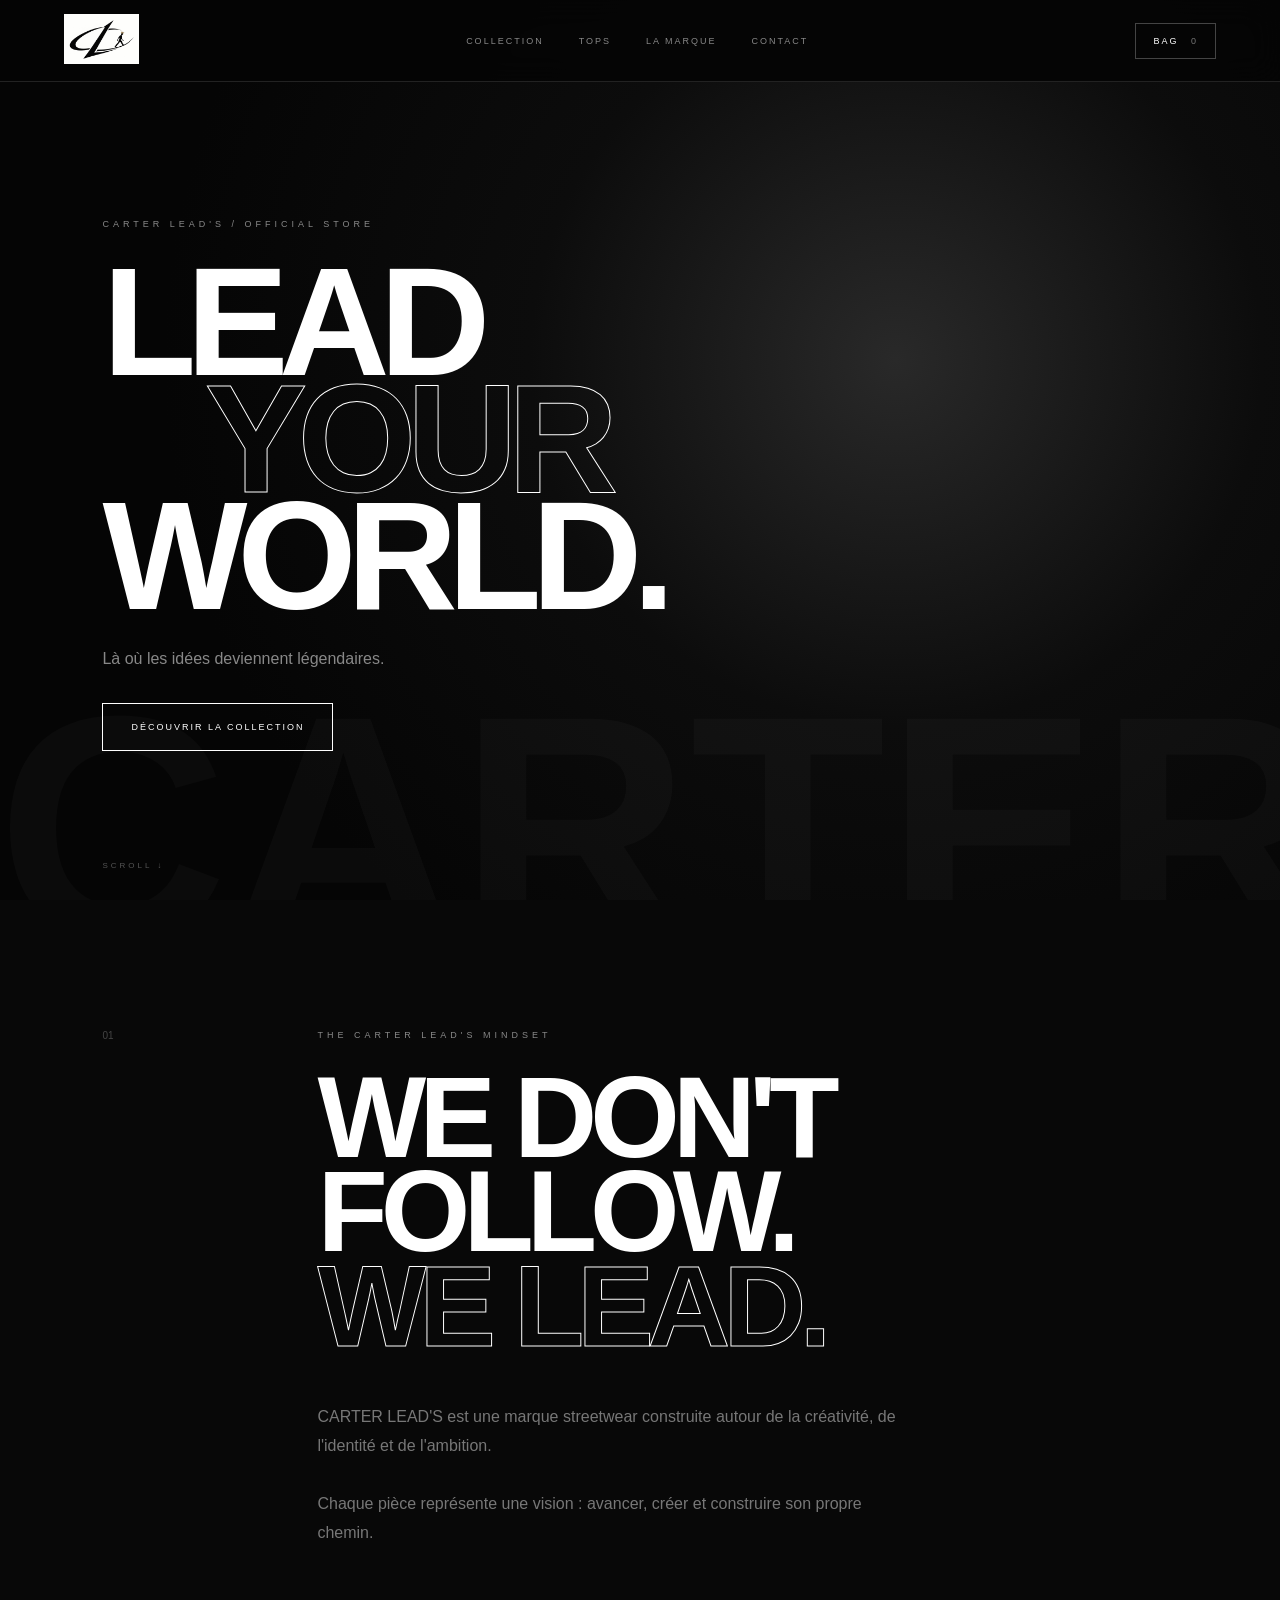
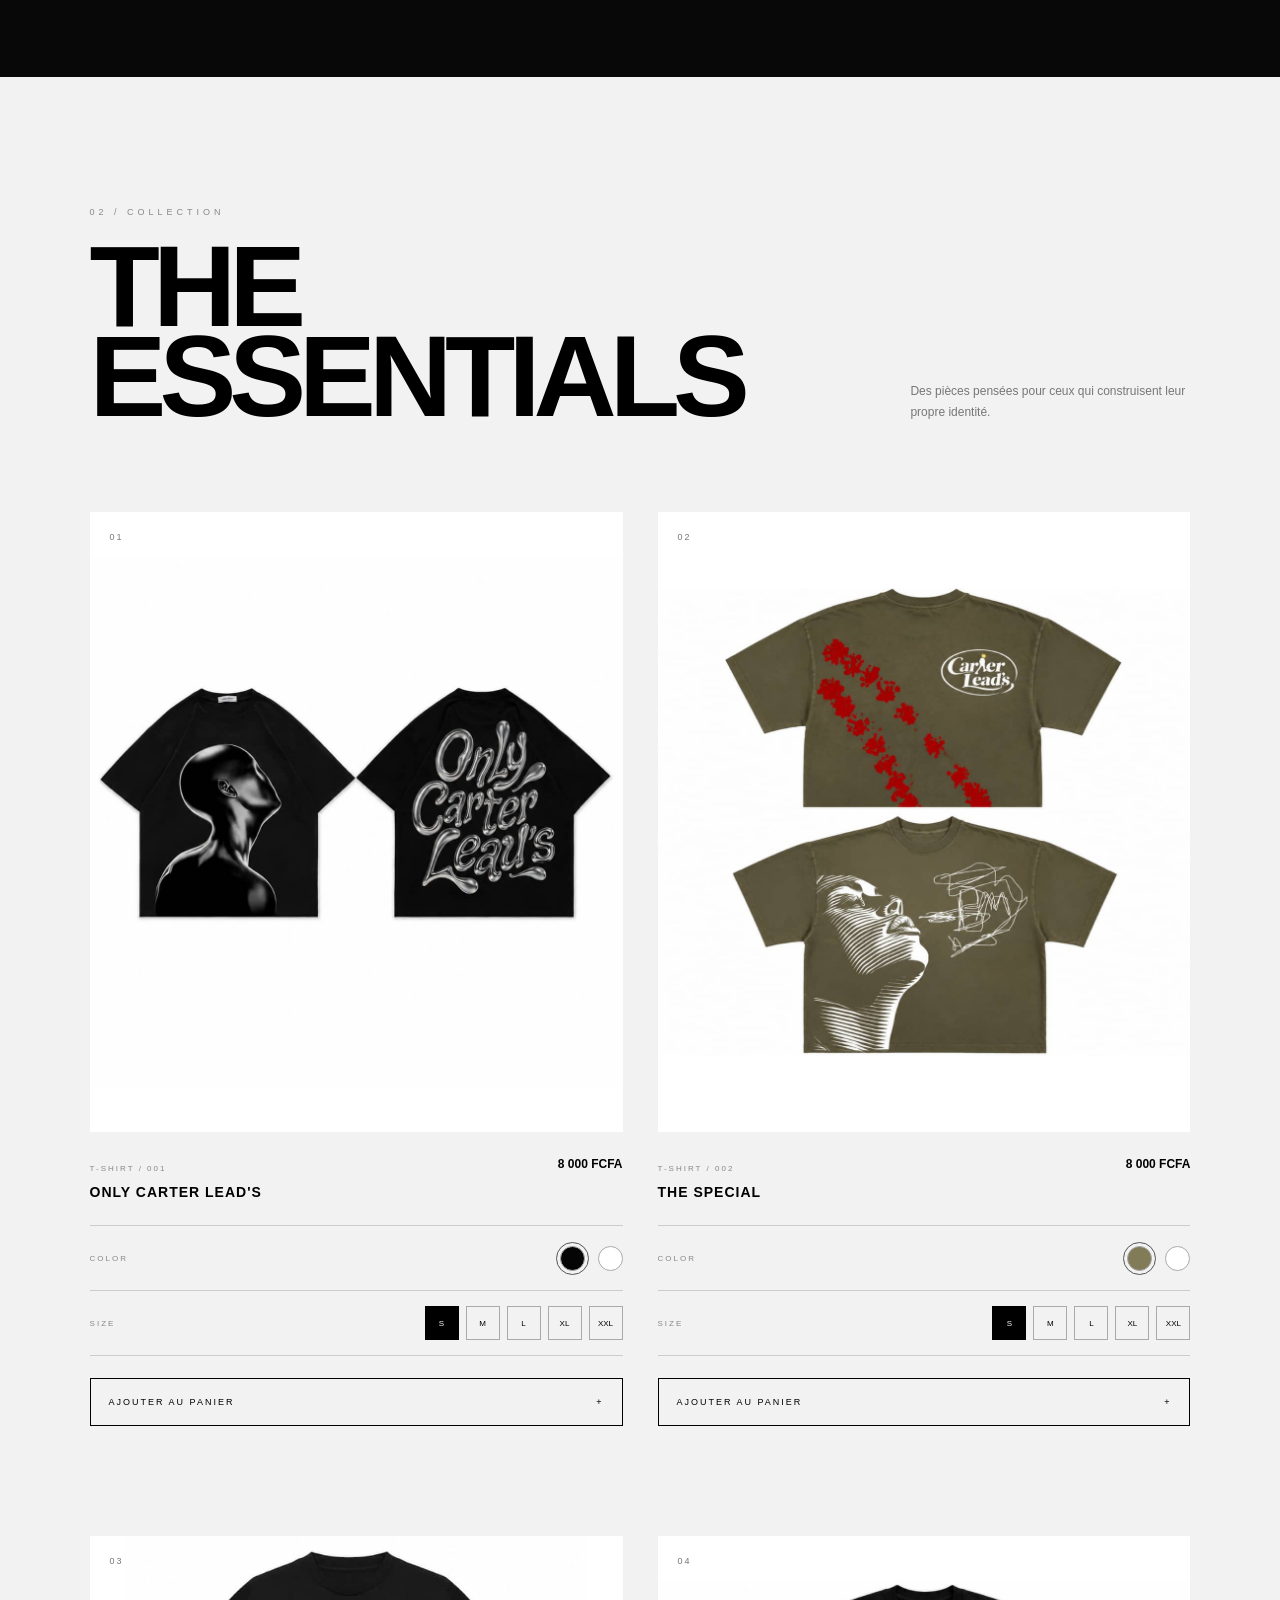
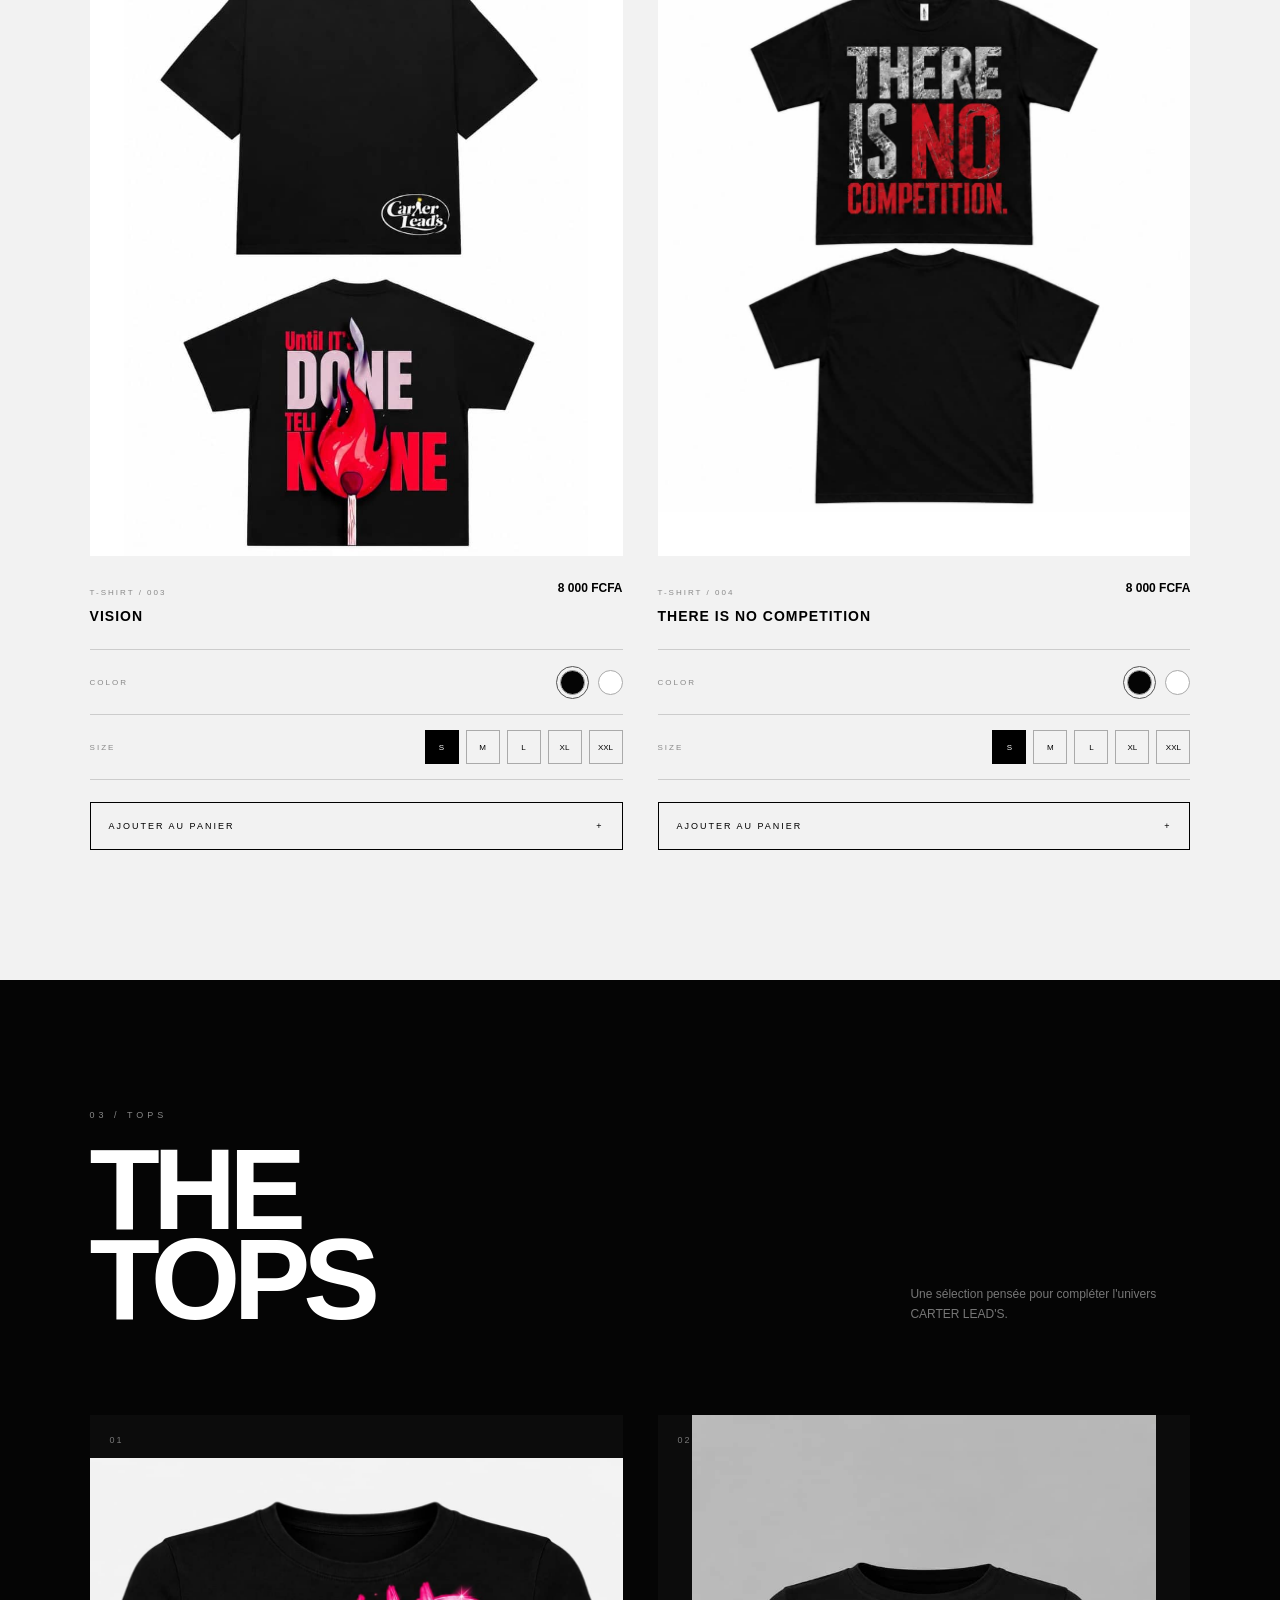
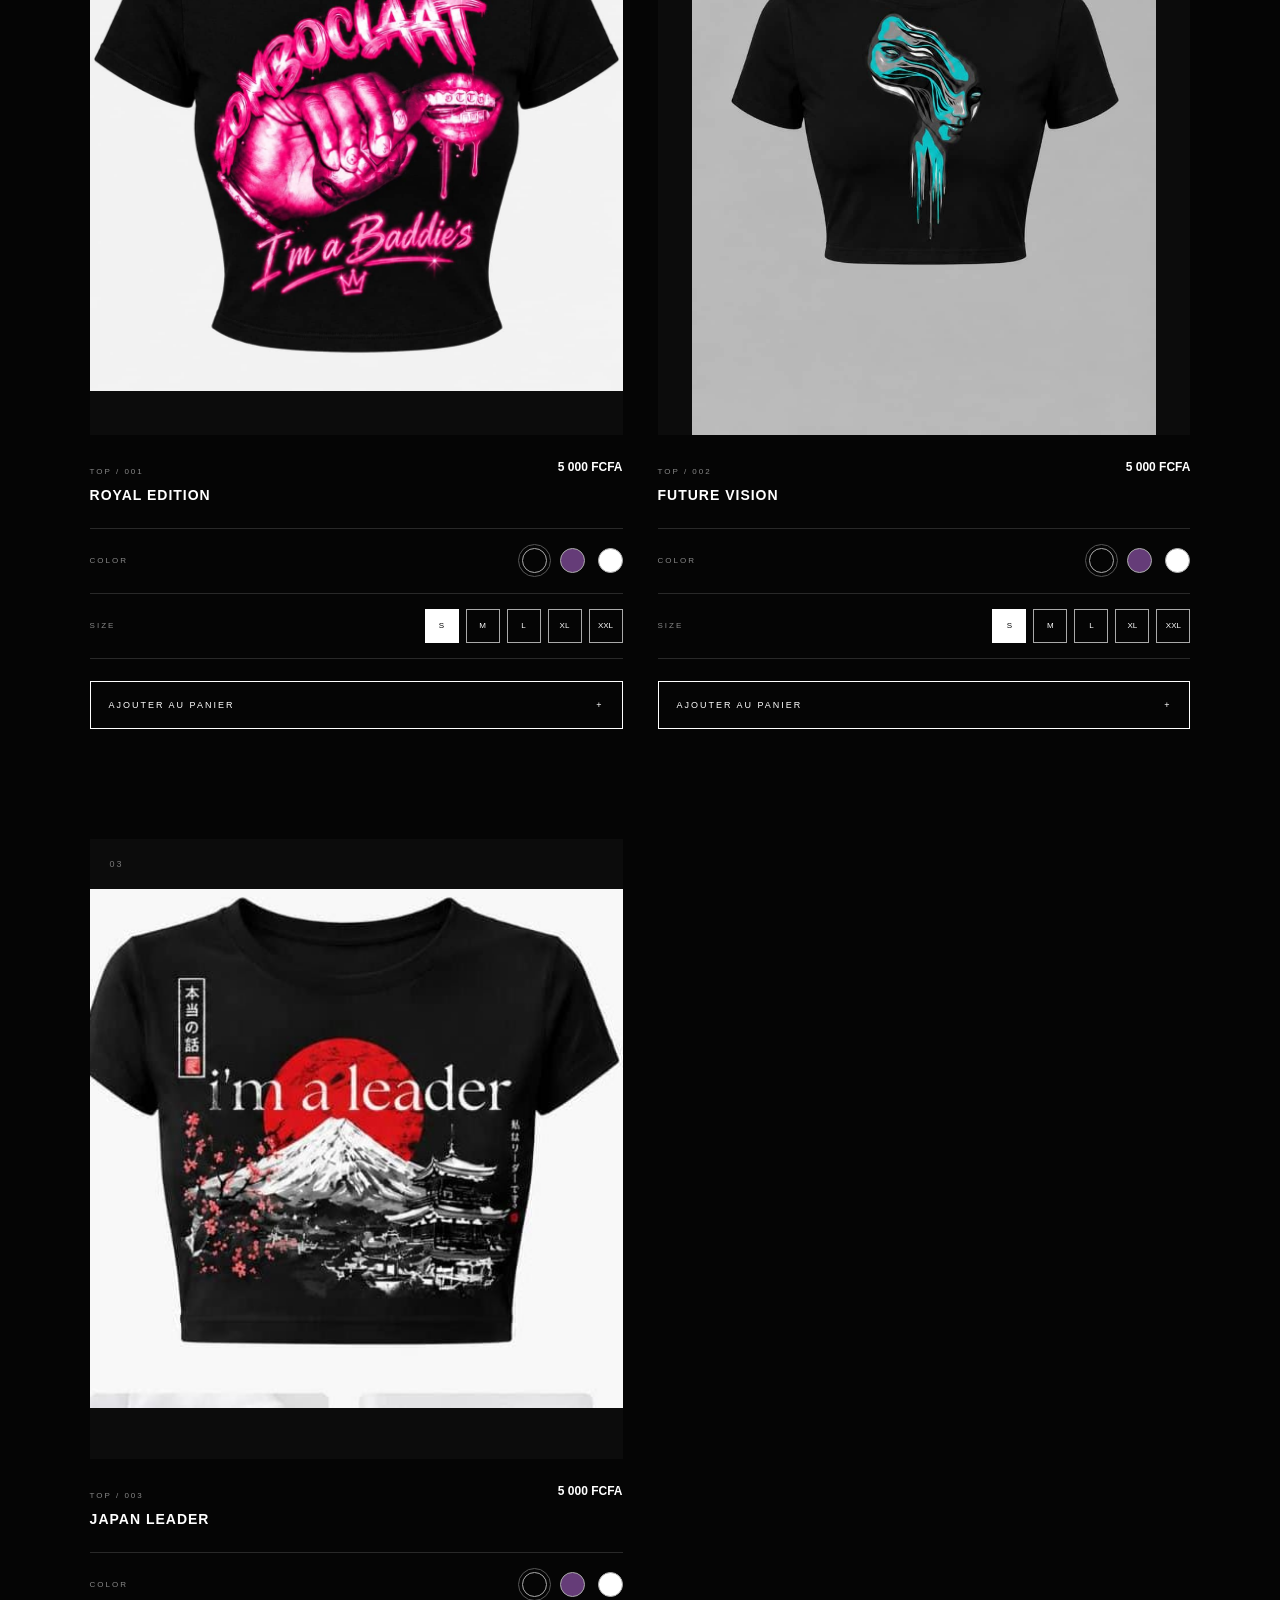
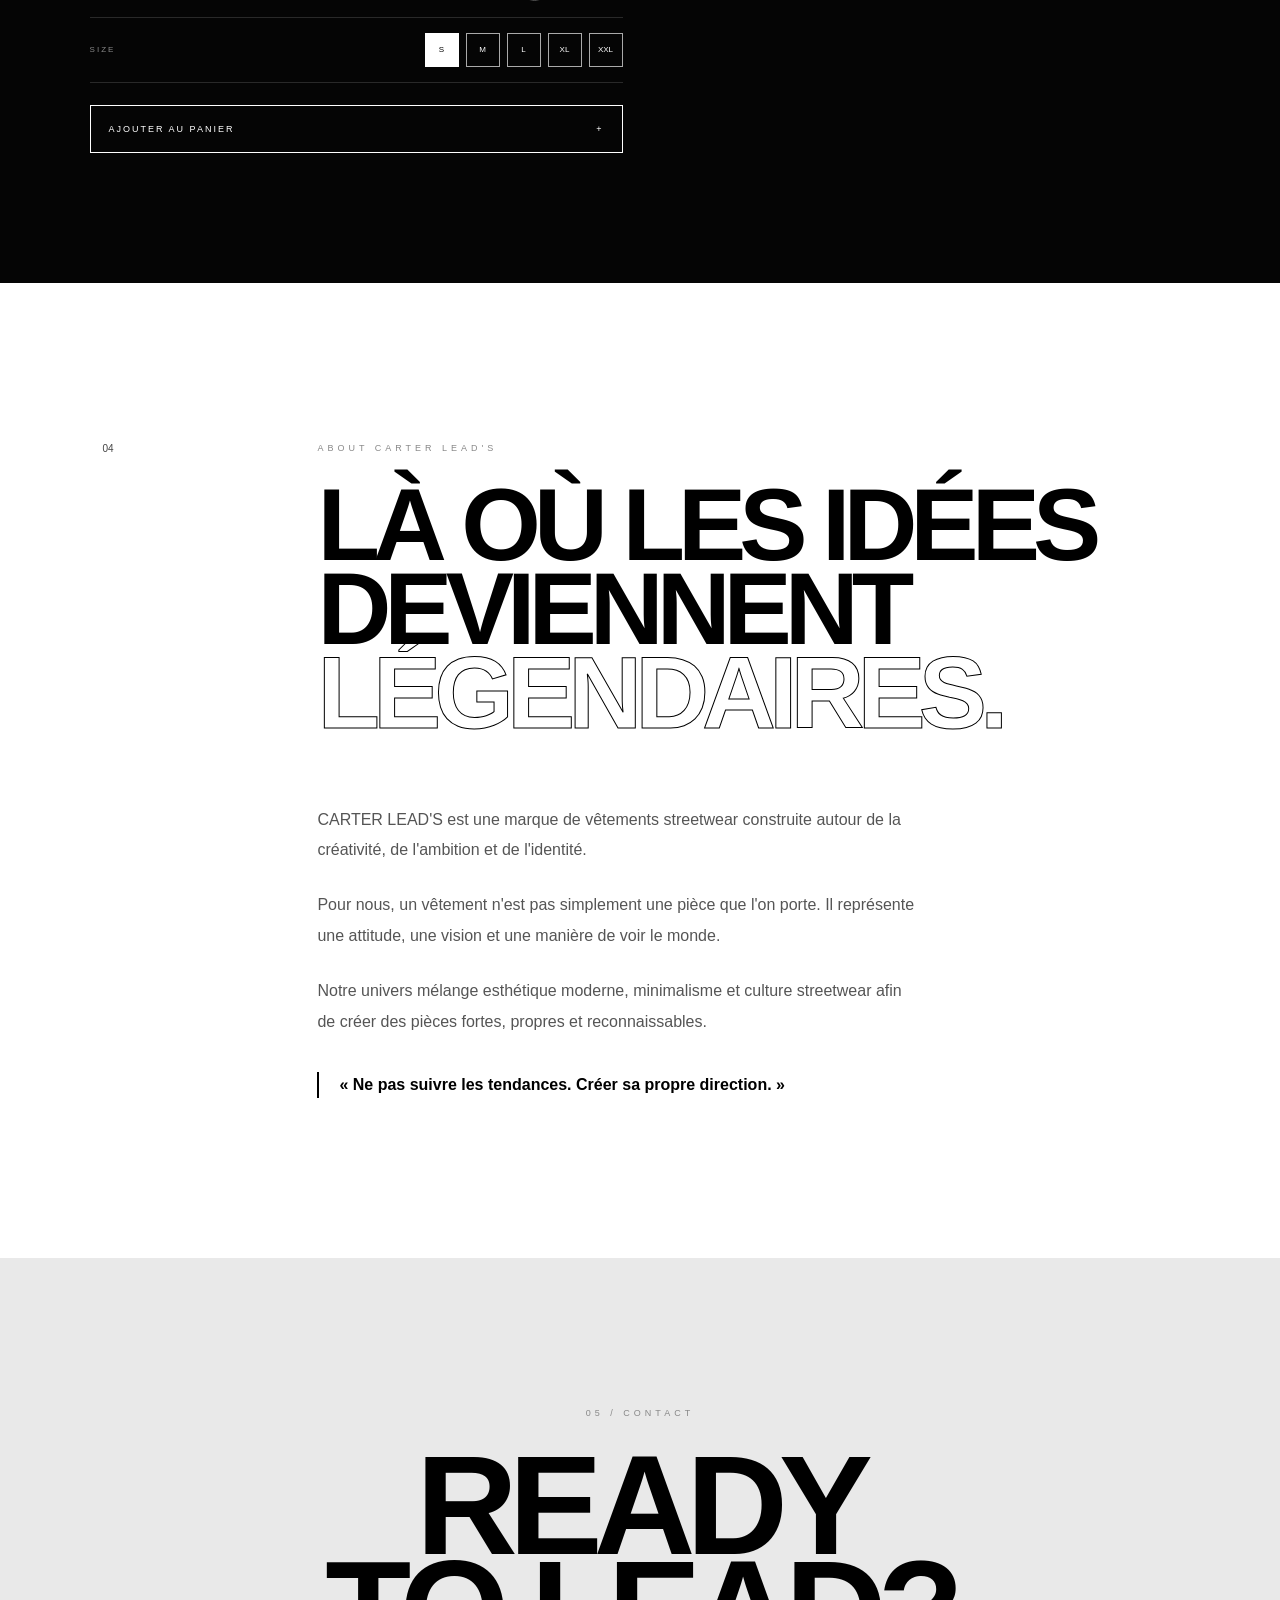
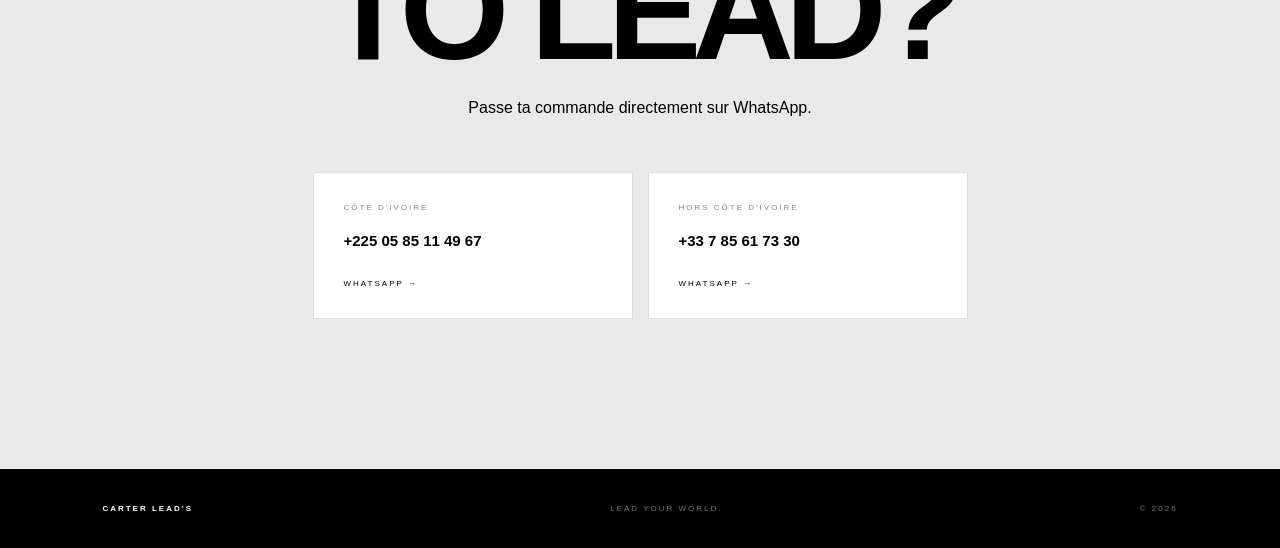
<file: carter led's/index.html>
<!DOCTYPE html>
<html lang="fr">

<head>

    <meta charset="UTF-8">

    <meta name="viewport" content="width=device-width, initial-scale=1.0">

    <meta name="description" content="CARTER LEAD'S - Official Streetwear Store">

    <title>CARTER LEAD'S | Official Store</title>

    <link rel="stylesheet" href="style.css">

</head>


<body>


    <!-- =====================================================
     HEADER
===================================================== -->

    <header class="header">

        <div class="nav-container">

            <a href="#home" class="logo">

                <img src="images/logo.png" alt="CARTER LEAD'S">

            </a>


            <nav class="navigation">

                <a href="#collection">
                    COLLECTION
                </a>

                <a href="#tops">
                    TOPS
                </a>

                <a href="#brand">
                    LA MARQUE
                </a>

                <a href="#contact">
                    CONTACT
                </a>

            </nav>


            <button class="bag-button" onclick="openCart()">

                BAG

                <span id="cart-count">
                    0
                </span>

            </button>

        </div>

    </header>



    <!-- =====================================================
     HERO
===================================================== -->

    <section id="home" class="hero">

        <div class="hero-bg">
            CARTER
        </div>


        <div class="hero-content">

            <p class="small-title">
                CARTER LEAD'S / OFFICIAL STORE
            </p>


            <h1>

                LEAD

                <span>
                    YOUR
                </span>

                WORLD.

            </h1>


            <p class="hero-description">

                Là où les idées deviennent légendaires.

            </p>


            <a href="#collection" class="main-button">

                DÉCOUVRIR LA COLLECTION

            </a>

        </div>


        <div class="scroll-text">

            SCROLL ↓

        </div>

    </section>



    <!-- =====================================================
     MANIFESTO
===================================================== -->

    <section class="manifesto">

        <div class="section-number">
            01
        </div>


        <div class="manifesto-content">

            <p class="small-title">
                THE CARTER LEAD'S MINDSET
            </p>


            <h2>

                WE DON'T

                <br>

                FOLLOW.

                <br>

                <span>
                    WE LEAD.
                </span>

            </h2>


            <p>

                CARTER LEAD'S est une marque streetwear
                construite autour de la créativité, de
                l'identité et de l'ambition.

                <br><br>

                Chaque pièce représente une vision :
                avancer, créer et construire son propre chemin.

            </p>

        </div>

    </section>



    <!-- =====================================================
     COLLECTION
===================================================== -->

    <section id="collection" class="shop-section white-section">


        <div class="section-header">

            <div>

                <p class="small-title">
                    02 / COLLECTION
                </p>


                <h2>
                    THE
                    <br>
                    ESSENTIALS
                </h2>

            </div>


            <p>

                Des pièces pensées pour ceux qui
                construisent leur propre identité.

            </p>

        </div>



        <div class="products-grid">



            <!-- =================================================
             ONLY CARTER
        ================================================== -->

            <article class="product" data-name="Only Carter Lead's" data-price="8000" data-type="T-shirt">

                <div class="product-image">

                    <span class="product-number">
                        01
                    </span>


                    <img src="images/only-noir.png" alt="Only Carter Lead's" class="product-photo">

                </div>


                <div class="product-info">

                    <div class="product-heading">

                        <div>

                            <small>
                                T-SHIRT / 001
                            </small>

                            <h3>
                                ONLY CARTER LEAD'S
                            </h3>

                        </div>


                        <strong>
                            8 000 FCFA
                        </strong>

                    </div>



                    <!-- COULEURS -->

                    <div class="option-row">

                        <span>
                            COLOR
                        </span>


                        <div class="colors">

                            <button class="color black selected" data-color="Noir" data-image="images/only-noir.png"
                                title="Noir"></button>


                            <button class="color white" data-color="Blanc" data-image="images/only-blanc.png"
                                title="Blanc"></button>

                        </div>

                    </div>



                    <!-- TAILLES -->

                    <div class="option-row">

                        <span>
                            SIZE
                        </span>


                        <div class="sizes">

                            <button class="size selected">
                                S
                            </button>

                            <button class="size">
                                M
                            </button>

                            <button class="size">
                                L
                            </button>

                            <button class="size">
                                XL
                            </button>

                            <button class="size">
                                XXL
                            </button>

                        </div>

                    </div>



                    <button class="add-button" onclick="addProduct(this)">

                        AJOUTER AU PANIER

                        <span>
                            +
                        </span>

                    </button>

                </div>

            </article>



            <!-- =================================================
             THE SPECIAL
        ================================================== -->

            <article class="product" data-name="The Special" data-price="8000" data-type="T-shirt">

                <div class="product-image">

                    <span class="product-number">
                        02
                    </span>


                    <img src="images/special-kaki.png" alt="The Special" class="product-photo">

                </div>


                <div class="product-info">

                    <div class="product-heading">

                        <div>

                            <small>
                                T-SHIRT / 002
                            </small>

                            <h3>
                                THE SPECIAL
                            </h3>

                        </div>


                        <strong>
                            8 000 FCFA
                        </strong>

                    </div>


                    <div class="option-row">

                        <span>
                            COLOR
                        </span>


                        <div class="colors">

                            <button class="color khaki selected" data-color="Kaki" data-image="images/special-kaki.png"
                                title="Kaki"></button>


                            <button class="color white" data-color="Blanc" data-image="images/special-blanc.png"
                                title="Blanc"></button>

                        </div>

                    </div>


                    <div class="option-row">

                        <span>
                            SIZE
                        </span>


                        <div class="sizes">

                            <button class="size selected">
                                S
                            </button>

                            <button class="size">
                                M
                            </button>

                            <button class="size">
                                L
                            </button>

                            <button class="size">
                                XL
                            </button>

                            <button class="size">
                                XXL
                            </button>

                        </div>

                    </div>


                    <button class="add-button" onclick="addProduct(this)">

                        AJOUTER AU PANIER

                        <span>+</span>

                    </button>

                </div>

            </article>



            <!-- =================================================
             VISION
        ================================================== -->

            <article class="product" data-name="Vision" data-price="8000" data-type="T-shirt">

                <div class="product-image">

                    <span class="product-number">
                        03
                    </span>


                    <img src="images/vision-noir.png" alt="Vision" class="product-photo">

                </div>


                <div class="product-info">

                    <div class="product-heading">

                        <div>

                            <small>
                                T-SHIRT / 003
                            </small>

                            <h3>
                                VISION
                            </h3>

                        </div>


                        <strong>
                            8 000 FCFA
                        </strong>

                    </div>


                    <div class="option-row">

                        <span>
                            COLOR
                        </span>


                        <div class="colors">

                            <button class="color black selected" data-color="Noir" data-image="images/vision-noir.png"
                                title="Noir"></button>


                            <button class="color white" data-color="Blanc" data-image="images/vision-blanc.png"
                                title="Blanc"></button>

                        </div>

                    </div>


                    <div class="option-row">

                        <span>
                            SIZE
                        </span>


                        <div class="sizes">

                            <button class="size selected">
                                S
                            </button>

                            <button class="size">
                                M
                            </button>

                            <button class="size">
                                L
                            </button>

                            <button class="size">
                                XL
                            </button>

                            <button class="size">
                                XXL
                            </button>

                        </div>

                    </div>


                    <button class="add-button" onclick="addProduct(this)">

                        AJOUTER AU PANIER

                        <span>+</span>

                    </button>

                </div>

            </article>



            <!-- =================================================
             THERE IS NO COMPETITION
        ================================================== -->

            <article class="product" data-name="There Is No Competition" data-price="8000" data-type="T-shirt">

                <div class="product-image">

                    <span class="product-number">
                        04
                    </span>


                    <img src="images/competition-noir.png" alt="There Is No Competition" class="product-photo">

                </div>


                <div class="product-info">

                    <div class="product-heading">

                        <div>

                            <small>
                                T-SHIRT / 004
                            </small>

                            <h3>
                                THERE IS NO COMPETITION
                            </h3>

                        </div>


                        <strong>
                            8 000 FCFA
                        </strong>

                    </div>


                    <div class="option-row">

                        <span>
                            COLOR
                        </span>


                        <div class="colors">

                            <button class="color black selected" data-color="Noir"
                                data-image="images/competition-noir.png" title="Noir"></button>


                            <button class="color white" data-color="Blanc" data-image="images/competition-blanc.png"
                                title="Blanc"></button>

                        </div>

                    </div>


                    <div class="option-row">

                        <span>
                            SIZE
                        </span>


                        <div class="sizes">

                            <button class="size selected">S</button>
                            <button class="size">M</button>
                            <button class="size">L</button>
                            <button class="size">XL</button>
                            <button class="size">XXL</button>

                        </div>

                    </div>


                    <button class="add-button" onclick="addProduct(this)">

                        AJOUTER AU PANIER

                        <span>+</span>

                    </button>

                </div>

            </article>

        </div>

    </section>



    <!-- =====================================================
     TOPS
===================================================== -->

    <section id="tops" class="shop-section dark-section">


        <div class="section-header">

            <div>

                <p class="small-title">
                    03 / TOPS
                </p>


                <h2>
                    THE
                    <br>
                    TOPS
                </h2>

            </div>


            <p>

                Une sélection pensée pour compléter
                l'univers CARTER LEAD'S.

            </p>

        </div>



        <div class="products-grid">



            <!-- TOP 1 -->

            <article class="product" data-name="Royal Edition" data-price="5000" data-type="Top">

                <div class="product-image">

                    <span class="product-number">
                        01
                    </span>


                    <img src="images/top1-noir.png" alt="Royal Edition" class="product-photo">

                </div>


                <div class="product-info">

                    <div class="product-heading">

                        <div>

                            <small>
                                TOP / 001
                            </small>

                            <h3>
                                ROYAL EDITION
                            </h3>

                        </div>


                        <strong>
                            5 000 FCFA
                        </strong>

                    </div>


                    <div class="option-row">

                        <span>
                            COLOR
                        </span>


                        <div class="colors">

                            <button class="color black selected" data-color="Noir"
                                data-image="images/top1-noir.png"></button>

                            <button class="color purple" data-color="Violet"
                                data-image="images/top1-violet.png"></button>

                            <button class="color white" data-color="Blanc" data-image="images/top1-blanc.png"></button>

                        </div>


                    </div>


                    <div class="option-row">

                        <span>
                            SIZE
                        </span>


                        <div class="sizes">

                            <button class="size selected">S</button>
                            <button class="size">M</button>
                            <button class="size">L</button>
                            <button class="size">XL</button>
                            <button class="size">XXL</button>

                        </div>

                    </div>


                    <button class="add-button" onclick="addProduct(this)">

                        AJOUTER AU PANIER

                        <span>+</span>

                    </button>

                </div>

            </article>



            <!-- TOP 2 -->

            <article class="product" data-name="Future Vision" data-price="5000" data-type="Top">

                <div class="product-image">

                    <span class="product-number">
                        02
                    </span>


                    <img src="images/top2-noir.png" alt="Future Vision" class="product-photo">

                </div>


                <div class="product-info">

                    <div class="product-heading">

                        <div>

                            <small>
                                TOP / 002
                            </small>

                            <h3>
                                FUTURE VISION
                            </h3>

                        </div>


                        <strong>
                            5 000 FCFA
                        </strong>

                    </div>


                    <div class="option-row">

                        <span>
                            COLOR
                        </span>


                        <div class="colors">

                            <button class="color black selected" data-color="Noir"
                                data-image="images/top2-noir.png"></button>

                            <button class="color purple" data-color="Violet"
                                data-image="images/top2-violet.png"></button>

                            <button class="color white" data-color="Blanc" data-image="images/top2-blanc.png"></button>

                        </div>

                    </div>


                    <div class="option-row">

                        <span>
                            SIZE
                        </span>


                        <div class="sizes">

                            <button class="size selected">S</button>
                            <button class="size">M</button>
                            <button class="size">L</button>
                            <button class="size">XL</button>
                            <button class="size">XXL</button>

                        </div>

                    </div>


                    <button class="add-button" onclick="addProduct(this)">

                        AJOUTER AU PANIER

                        <span>+</span>

                    </button>

                </div>

            </article>



            <!-- TOP 3 -->

            <article class="product" data-name="Japan Leader" data-price="5000" data-type="Top">

                <div class="product-image">

                    <span class="product-number">
                        03
                    </span>


                    <img src="images/top3-noir.png" alt="Japan Leader" class="product-photo">

                </div>


                <div class="product-info">

                    <div class="product-heading">

                        <div>

                            <small>
                                TOP / 003
                            </small>

                            <h3>
                                JAPAN LEADER
                            </h3>

                        </div>


                        <strong>
                            5 000 FCFA
                        </strong>

                    </div>


                    <div class="option-row">

                        <span>
                            COLOR
                        </span>


                        <div class="colors">

                            <button class="color black selected" data-color="Noir"
                                data-image="images/top3-noir.png"></button>

                            <button class="color purple" data-color="Violet"
                                data-image="images/top3-violet.png"></button>

                            <button class="color white" data-color="Blanc" data-image="images/top3-blanc.png"></button>

                        </div>

                    </div>


                    <div class="option-row">

                        <span>
                            SIZE
                        </span>


                        <div class="sizes">

                            <button class="size selected">S</button>
                            <button class="size">M</button>
                            <button class="size">L</button>
                            <button class="size">XL</button>
                            <button class="size">XXL</button>

                        </div>

                    </div>


                    <button class="add-button" onclick="addProduct(this)">

                        AJOUTER AU PANIER

                        <span>+</span>

                    </button>

                </div>

            </article>

        </div>

    </section>



    <!-- =====================================================
     ABOUT
===================================================== -->

    <section id="brand" class="brand-section">

        <div class="section-number">
            04
        </div>


        <div>

            <p class="small-title">
                ABOUT CARTER LEAD'S
            </p>


            <h2>

                LÀ OÙ LES IDÉES

                <br>

                DEVIENNENT

                <br>

                <span>
                    LÉGENDAIRES.
                </span>

            </h2>


            <div class="brand-text">

                <p>

                    CARTER LEAD'S est une marque de vêtements
                    streetwear construite autour de la créativité,
                    de l'ambition et de l'identité.

                </p>


                <p>

                    Pour nous, un vêtement n'est pas simplement
                    une pièce que l'on porte. Il représente une
                    attitude, une vision et une manière de voir
                    le monde.

                </p>


                <p>

                    Notre univers mélange esthétique moderne,
                    minimalisme et culture streetwear afin de
                    créer des pièces fortes, propres et
                    reconnaissables.

                </p>


                <strong>

                    « Ne pas suivre les tendances.
                    Créer sa propre direction. »

                </strong>

            </div>

        </div>

    </section>



    <!-- =====================================================
     CONTACT
===================================================== -->

    <section id="contact" class="contact-section">

        <p class="small-title">
            05 / CONTACT
        </p>


        <h2>

            READY

            <br>

            TO LEAD?

        </h2>


        <p>

            Passe ta commande directement sur WhatsApp.

        </p>


        <div class="contact-grid">


            <a href="https://wa.me/2250585114967" target="_blank">

                <small>
                    CÔTE D'IVOIRE
                </small>

                <strong>
                    +225 05 85 11 49 67
                </strong>

                <span>
                    WHATSAPP →
                </span>

            </a>


            <a href="https://wa.me/33785617330" target="_blank">

                <small>
                    HORS CÔTE D'IVOIRE
                </small>

                <strong>
                    +33 7 85 61 73 30
                </strong>

                <span>
                    WHATSAPP →
                </span>

            </a>

        </div>

    </section>



    <!-- =====================================================
     PANIER
===================================================== -->

    <div id="cart-overlay" class="cart-overlay">

        <aside class="cart">

            <button class="close-cart" onclick="closeCart()">
                ×
            </button>


            <p class="small-title">
                CARTER LEAD'S
            </p>


            <h2>
                YOUR BAG
            </h2>


            <div id="cart-items">

                <p class="empty-cart">
                    Votre panier est vide.
                </p>

            </div>


            <div class="cart-bottom">

                <div class="total">

                    <span>
                        TOTAL
                    </span>

                    <strong id="cart-total">
                        0 FCFA
                    </strong>

                </div>


                <p>

                    Livraison et modalités de paiement
                    à confirmer sur WhatsApp.

                </p>


                <button class="checkout" onclick="checkoutWhatsApp()">

                    COMMANDER SUR WHATSAPP →

                </button>

            </div>

        </aside>

    </div>



    <!-- =====================================================
     FOOTER
===================================================== -->

    <footer>

        <strong>
            CARTER LEAD'S
        </strong>

        <span>
            LEAD YOUR WORLD.
        </span>

        <span>
            © 2026
        </span>

    </footer>



    <script src="script.js"></script>

</body>

</html>
</file>
<file: carter led's/style.css>
/* =====================================================
   RESET
===================================================== */

* {
    margin: 0;
    padding: 0;
    box-sizing: border-box;
}


html {
    scroll-behavior: smooth;
}


body {
    background: #050505;
    color: white;
    font-family: Arial, Helvetica, sans-serif;
    overflow-x: hidden;
}


a {
    text-decoration: none;
    color: inherit;
}


button {
    font-family: inherit;
}


/* =====================================================
   VARIABLES
===================================================== */

:root {

    --black: #050505;
    --black-soft: #0d0d0d;
    --white: #f3f3f3;
    --grey: #858585;
    --border: #282828;

}


/* =====================================================
   HEADER
===================================================== */

.header {

    position: fixed;

    top: 0;
    left: 0;

    width: 100%;

    height: 82px;

    background: rgba(5, 5, 5, .9);

    backdrop-filter: blur(15px);

    border-bottom: 1px solid #222;

    z-index: 1000;

}


.nav-container {

    width: 90%;

    max-width: 1500px;

    height: 100%;

    margin: auto;

    display: flex;

    align-items: center;

    justify-content: space-between;

}


.logo img {

    width: 75px;

    height: 55px;

    object-fit: contain;

}


.navigation {

    display: flex;

    gap: 35px;

}


.navigation a {

    font-size: 9px;

    letter-spacing: 2px;

    color: #888;

    transition: .3s;

}


.navigation a:hover {

    color: white;

}


.bag-button {

    border: 1px solid #444;

    background: transparent;

    color: white;

    padding: 12px 17px;

    font-size: 9px;

    letter-spacing: 2px;

    cursor: pointer;

}


.bag-button span {

    margin-left: 8px;

    color: #777;

}


/* =====================================================
   HERO
===================================================== */

.hero {

    min-height: 100vh;

    position: relative;

    display: flex;

    align-items: center;

    padding: 150px 8% 80px;

    overflow: hidden;

    background:

        radial-gradient(circle at 70% 40%,
            #292929,
            #0c0c0c 35%,
            #050505 70%);

}


.hero-bg {

    position: absolute;

    right: -50px;

    bottom: -40px;

    font-size: 25vw;

    font-weight: 900;

    line-height: .7;

    color: rgba(255, 255, 255, .025);

}


.hero-content {

    position: relative;

    z-index: 2;

}


.small-title {

    font-size: 9px;

    letter-spacing: 4px;

    color: #888;

}


.hero h1 {

    font-size: clamp(75px, 12vw, 170px);

    line-height: .76;

    letter-spacing: -10px;

    margin: 35px 0;

}


.hero h1 span {

    display: block;

    margin-left: 8vw;

    color: transparent;

    -webkit-text-stroke: 1px white;

}


.hero-description {

    color: #888;

    margin-bottom: 35px;

}


.main-button {

    display: inline-block;

    border: 1px solid white;

    padding: 18px 28px;

    font-size: 9px;

    letter-spacing: 2px;

    transition: .3s;

}


.main-button:hover {

    background: white;

    color: black;

}


.scroll-text {

    position: absolute;

    bottom: 30px;

    left: 8%;

    font-size: 8px;

    color: #555;

    letter-spacing: 3px;

}


/* =====================================================
   MANIFESTO
===================================================== */

.manifesto {

    min-height: 80vh;

    padding: 130px 8%;

    display: grid;

    grid-template-columns: 20% 80%;

    background: #080808;

}


.section-number {

    color: #444;

    font-size: 10px;

}


.manifesto h2 {

    font-size: clamp(60px, 9vw, 130px);

    line-height: .82;

    letter-spacing: -7px;

    margin: 30px 0 50px;

}


.manifesto h2 span {

    color: transparent;

    -webkit-text-stroke: 1px white;

}


.manifesto-content>p:last-child {

    max-width: 600px;

    color: #777;

    line-height: 1.8;

}


/* =====================================================
   SHOP
===================================================== */

.shop-section {

    padding: 130px 7%;

}


.white-section {

    background: #f2f2f2;

    color: black;

}


.dark-section {

    background: #050505;

}


.section-header {

    display: flex;

    justify-content: space-between;

    align-items: end;

    margin-bottom: 90px;

}


.section-header h2 {

    font-size: clamp(65px, 9vw, 130px);

    line-height: .78;

    letter-spacing: -7px;

    margin-top: 25px;

}


.section-header>p {

    max-width: 280px;

    color: #777;

    font-size: 12px;

    line-height: 1.7;

}


/* =====================================================
   PRODUCTS
===================================================== */

.products-grid {

    display: grid;

    grid-template-columns: repeat(2, 1fr);

    gap: 110px 35px;

}


.product {

    min-width: 0;

}


.product-image {

    height: 620px;

    position: relative;

    background: white;

    display: flex;

    align-items: center;

    justify-content: center;

    overflow: hidden;

}


.dark-section .product-image {

    background: #0c0c0c;

}


.product-photo {

    width: 100%;

    height: 100%;

    object-fit: contain;

    transition:

        opacity .2s ease,

        transform .6s ease;

}


.product:hover .product-photo {

    transform: scale(1.035);

}


.product-number {

    position: absolute;

    top: 20px;

    left: 20px;

    z-index: 2;

    color: #777;

    font-size: 9px;

    letter-spacing: 2px;

}


/* =====================================================
   PRODUCT INFO
===================================================== */

.product-info {

    padding-top: 25px;

}


.product-heading {

    display: flex;

    justify-content: space-between;

    gap: 20px;

    padding-bottom: 25px;

    border-bottom: 1px solid #ccc;

}


.dark-section .product-heading {

    border-color: #292929;

}


.product-heading small {

    color: #888;

    font-size: 8px;

    letter-spacing: 2px;

}


.product-heading h3 {

    font-size: 14px;

    margin-top: 9px;

    letter-spacing: 1px;

}


.product-heading strong {

    white-space: nowrap;

    font-size: 12px;

}


/* =====================================================
   OPTIONS
===================================================== */

.option-row {

    min-height: 65px;

    display: flex;

    align-items: center;

    justify-content: space-between;

    border-bottom: 1px solid #ccc;

}


.dark-section .option-row {

    border-color: #292929;

}


.option-row>span {

    color: #888;

    font-size: 8px;

    letter-spacing: 2px;

}


/* =====================================================
   COLOR CIRCLES
===================================================== */

.colors {

    display: flex;

    gap: 13px;

}


.color {

    width: 25px;

    height: 25px;

    border-radius: 50%;

    border: 1px solid #aaa;

    cursor: pointer;

    position: relative;

    transition: .25s;

}


.color:hover {

    transform: scale(1.15);

}


.color.selected::after {

    content: "";

    position: absolute;

    inset: -5px;

    border: 1px solid #555;

    border-radius: 50%;

}


.color.black {

    background: #050505;

}


.color.white {

    background: white;

}


.color.khaki {

    background: #817b58;

}


.color.purple {

    background: #653c78;

}


/* =====================================================
   SIZES
===================================================== */

.sizes {

    display: flex;

    gap: 7px;

}


.size {

    width: 34px;

    height: 34px;

    border: 1px solid #aaa;

    background: transparent;

    color: inherit;

    cursor: pointer;

    font-size: 8px;

    transition: .25s;

}


.size:hover,
.size.selected {

    background: black;

    color: white;

    border-color: black;

}


.dark-section .size:hover,
.dark-section .size.selected {

    background: white;

    color: black;

    border-color: white;

}


/* =====================================================
   ADD BUTTON
===================================================== */

.add-button {

    width: 100%;

    margin-top: 22px;

    padding: 18px;

    display: flex;

    justify-content: space-between;

    background: transparent;

    color: inherit;

    border: 1px solid currentColor;

    cursor: pointer;

    font-size: 9px;

    letter-spacing: 2px;

    transition: .3s;

}


.add-button:hover {

    background: black;

    color: white;

}


.dark-section .add-button:hover {

    background: white;

    color: black;

}


/* =====================================================
   BRAND
===================================================== */

.brand-section {

    padding: 160px 8%;

    display: grid;

    grid-template-columns: 20% 80%;

    background: white;

    color: black;

}


.brand-section h2 {

    font-size: clamp(55px, 8vw, 120px);

    line-height: .82;

    letter-spacing: -7px;

    margin: 30px 0 70px;

}


.brand-section h2 span {

    color: transparent;

    -webkit-text-stroke: 1px black;

}


.brand-text {

    max-width: 600px;

}


.brand-text p {

    color: #555;

    line-height: 1.9;

    margin-bottom: 25px;

}


.brand-text strong {

    display: block;

    margin-top: 35px;

    padding-left: 20px;

    border-left: 2px solid black;

    line-height: 1.6;

}


/* =====================================================
   CONTACT
===================================================== */

.contact-section {

    padding: 150px 8%;

    background: #e9e9e9;

    color: black;

    text-align: center;

}


.contact-section h2 {

    font-size: clamp(75px, 11vw, 160px);

    line-height: .75;

    letter-spacing: -9px;

    margin: 35px 0;

}


.contact-grid {

    margin-top: 55px;

    display: flex;

    justify-content: center;

    gap: 15px;

}


.contact-grid a {

    width: 320px;

    padding: 30px;

    background: white;

    text-align: left;

    border: 1px solid #ddd;

    transition: .3s;

}


.contact-grid a:hover {

    background: black;

    color: white;

    transform: translateY(-7px);

}


.contact-grid small {

    display: block;

    color: #888;

    font-size: 8px;

    letter-spacing: 2px;

    margin-bottom: 20px;

}


.contact-grid strong {

    display: block;

    font-size: 15px;

}


.contact-grid span {

    display: block;

    margin-top: 30px;

    font-size: 8px;

    letter-spacing: 2px;

}


/* =====================================================
   CART
===================================================== */

.cart-overlay {

    position: fixed;

    inset: 0;

    background: rgba(0, 0, 0, .75);

    backdrop-filter: blur(8px);

    z-index: 3000;

    opacity: 0;

    visibility: hidden;

    transition: .3s;

}


.cart-overlay.active {

    opacity: 1;

    visibility: visible;

}


.cart {

    position: absolute;

    right: 0;

    top: 0;

    width: 480px;

    max-width: 100%;

    height: 100%;

    padding: 45px 35px;

    background: white;

    color: black;

    overflow-y: auto;

    transform: translateX(100%);

    transition: .4s;

}


.cart-overlay.active .cart {

    transform: translateX(0);

}


.close-cart {

    float: right;

    border: none;

    background: transparent;

    font-size: 30px;

    cursor: pointer;

}


.cart h2 {

    font-size: 40px;

    margin: 25px 0 40px;

}


.cart-item {

    padding: 20px 0;

    border-bottom: 1px solid #ddd;

    display: flex;

    justify-content: space-between;

    gap: 15px;

}


.cart-item h3 {

    font-size: 13px;

}


.cart-item p {

    color: #777;

    font-size: 10px;

    margin-top: 6px;

}


.cart-item strong {

    display: block;

    margin-top: 12px;

}


.remove {

    height: fit-content;

    border: none;

    background: black;

    color: white;

    padding: 9px;

    font-size: 7px;

    cursor: pointer;

}


.cart-bottom {

    margin-top: 30px;

}


.total {

    display: flex;

    justify-content: space-between;

    border-top: 1px solid black;

    border-bottom: 1px solid black;

    padding: 20px 0;

}


.total span {

    font-size: 9px;

    letter-spacing: 2px;

}


.cart-bottom>p {

    color: #777;

    font-size: 10px;

    line-height: 1.6;

    margin: 20px 0;

}


.checkout {

    width: 100%;

    padding: 18px;

    background: black;

    color: white;

    border: 1px solid black;

    cursor: pointer;

    font-size: 9px;

    letter-spacing: 2px;

}


.checkout:hover {

    background: white;

    color: black;

}


/* =====================================================
   FOOTER
===================================================== */

footer {

    padding: 35px 8%;

    background: black;

    color: #777;

    display: flex;

    justify-content: space-between;

    font-size: 8px;

    letter-spacing: 2px;

}


footer strong {

    color: white;

}


/* =====================================================
   RESPONSIVE
===================================================== */

@media(max-width:900px) {

    .navigation {

        display: none;

    }


    .products-grid {

        grid-template-columns: 1fr;

    }


    .section-header {

        display: block;

    }


    .section-header>p {

        margin-top: 30px;

    }


    .manifesto,
    .brand-section {

        grid-template-columns: 1fr;

    }


    .section-number {

        margin-bottom: 40px;

    }


    .contact-grid {

        flex-direction: column;

        align-items: center;

    }

}


@media(max-width:600px) {

    .hero {

        padding-left: 6%;

        padding-right: 6%;

    }


    .hero h1 {

        letter-spacing: -6px;

    }


    .shop-section,
    .brand-section,
    .contact-section,
    .manifesto {

        padding-left: 6%;

        padding-right: 6%;

    }


    .product-image {

        height: 480px;

    }


    .product-heading {

        display: block;

    }


    .product-heading strong {

        display: block;

        margin-top: 15px;

    }


    footer {

        flex-direction: column;

        text-align: center;

        gap: 15px;

    }

}
</file>
